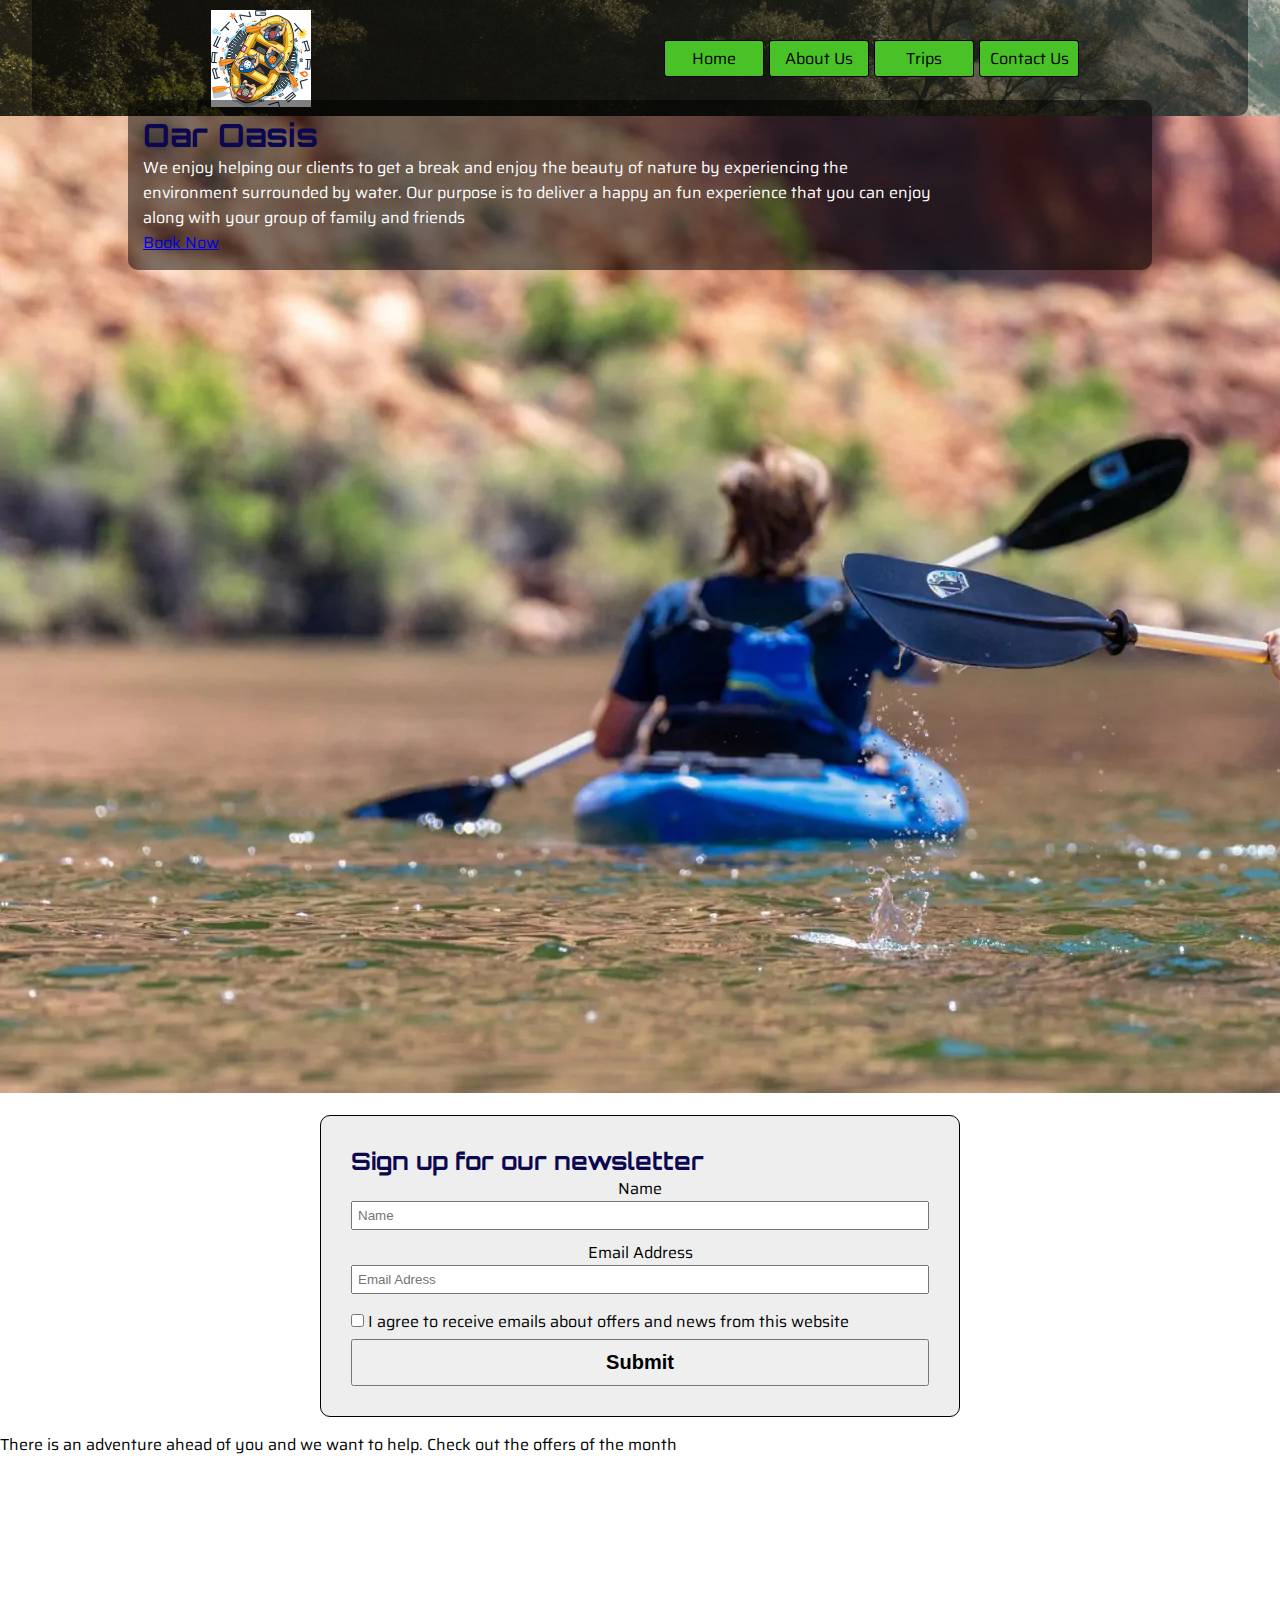
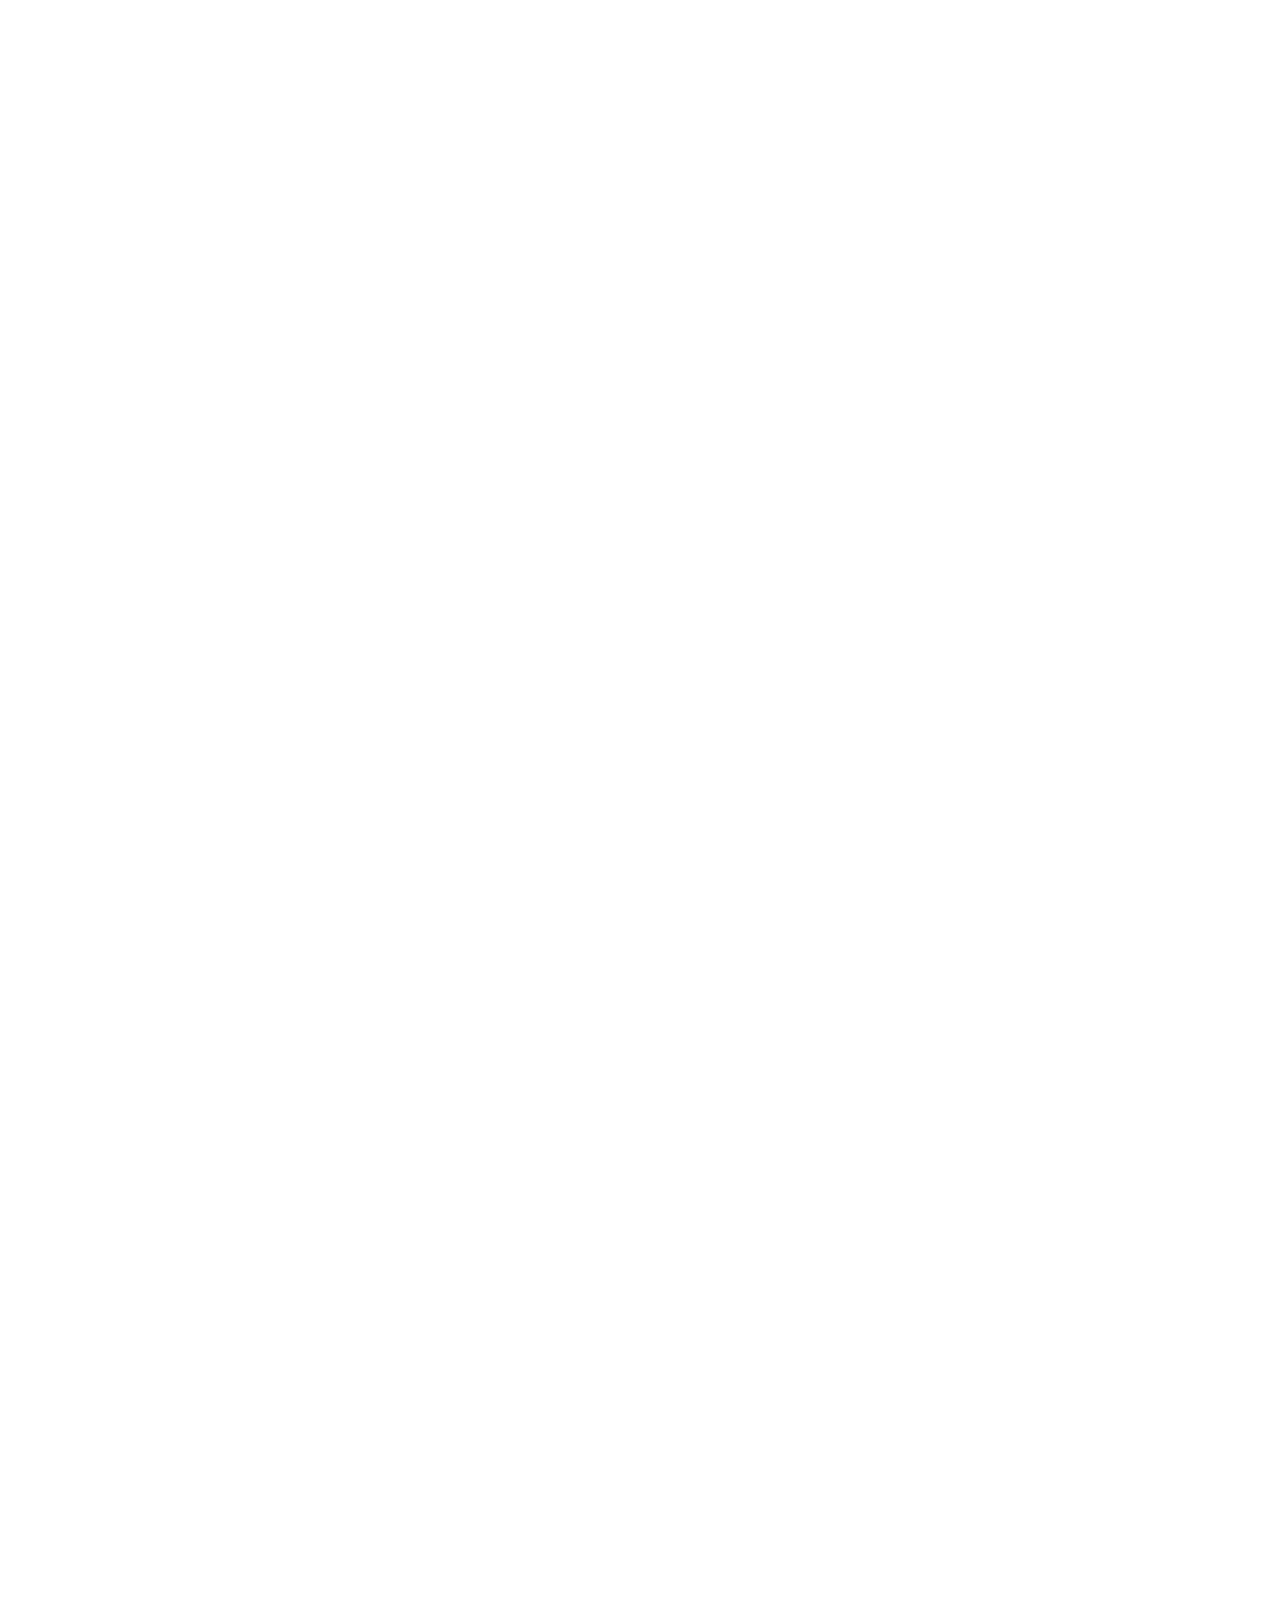
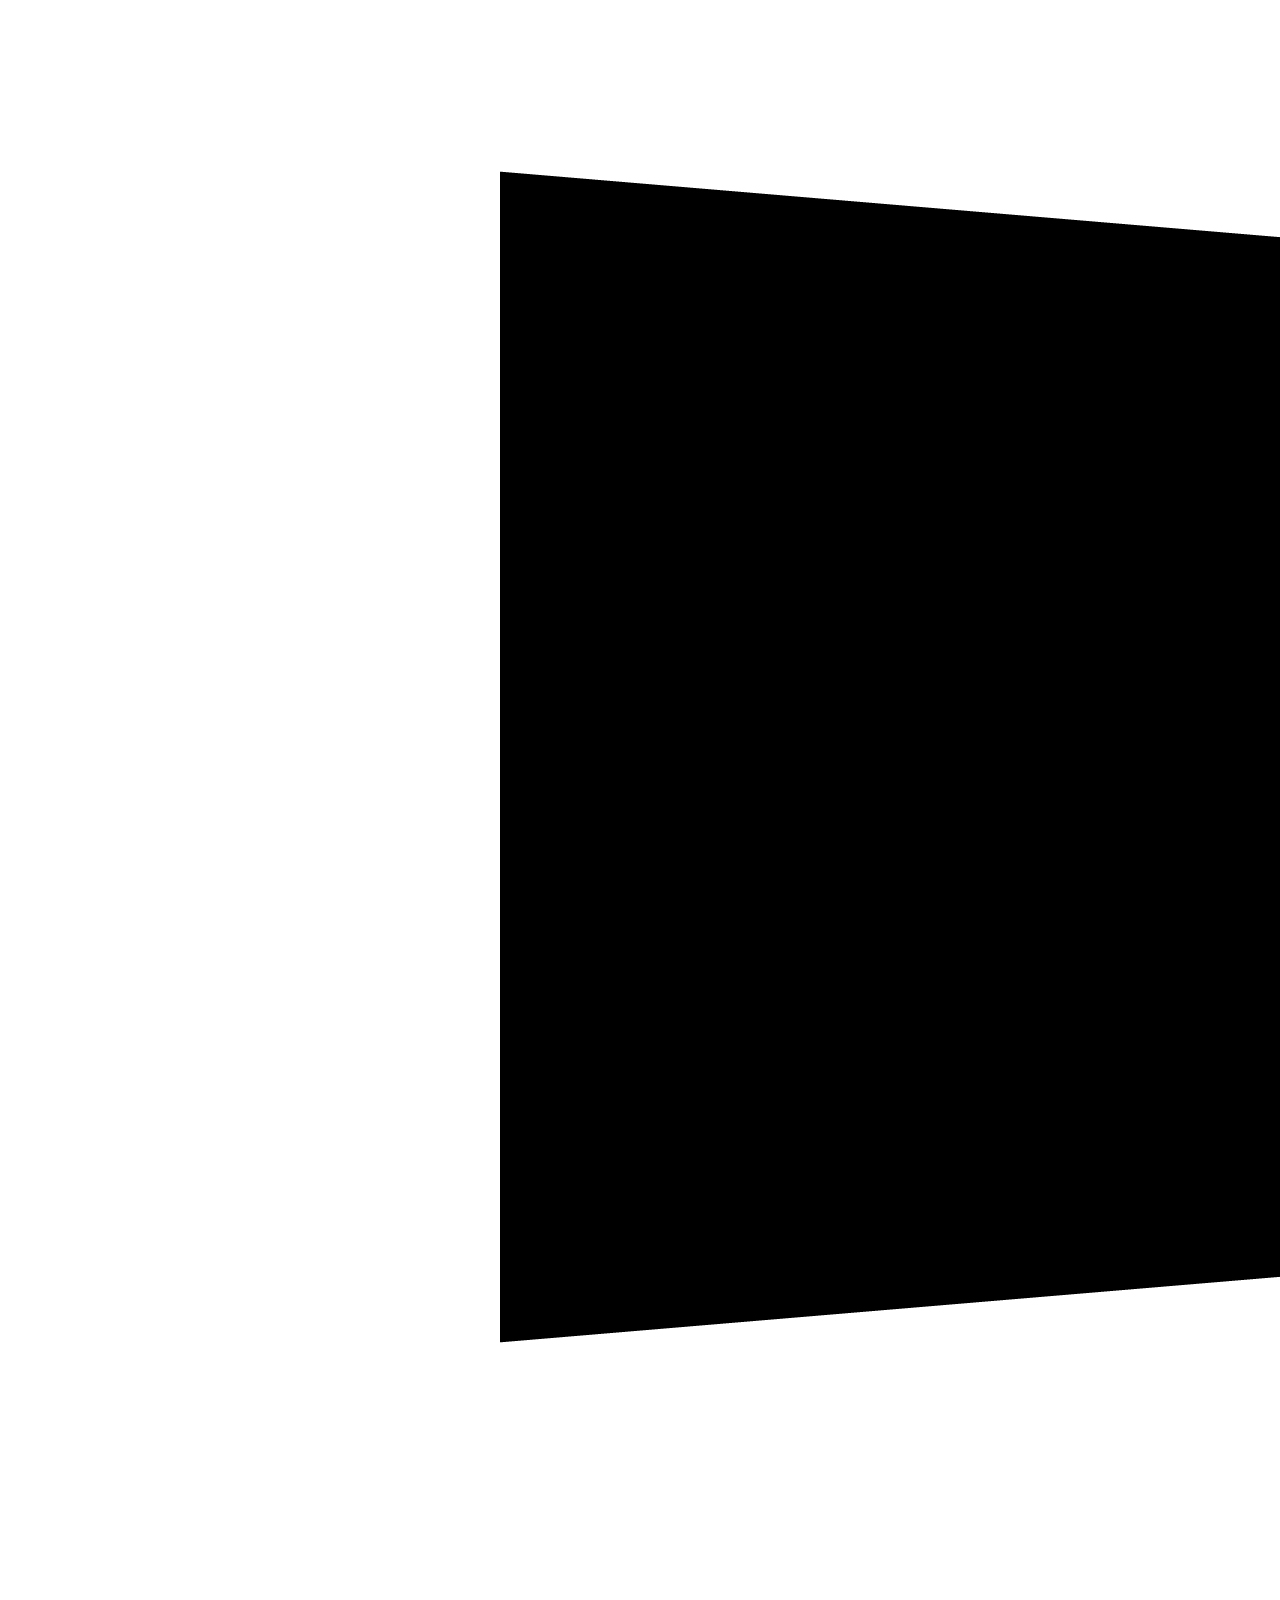
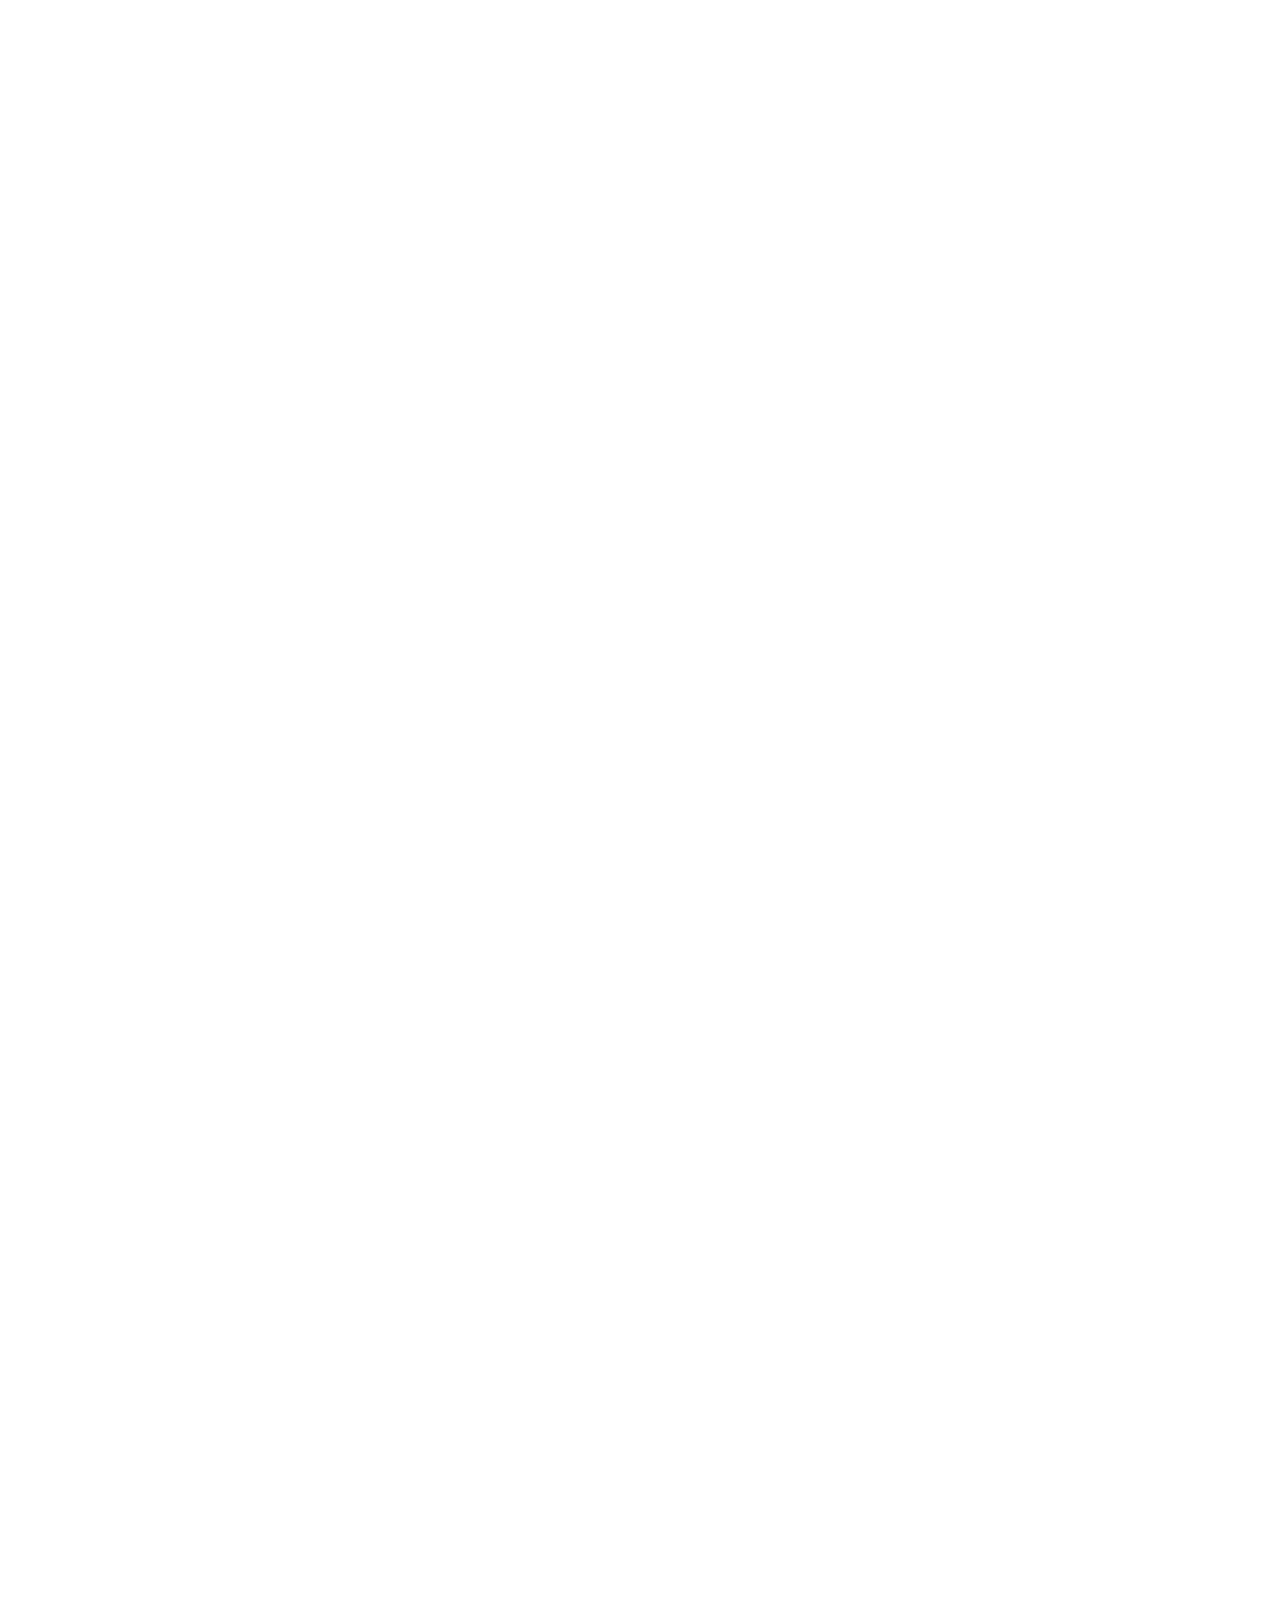
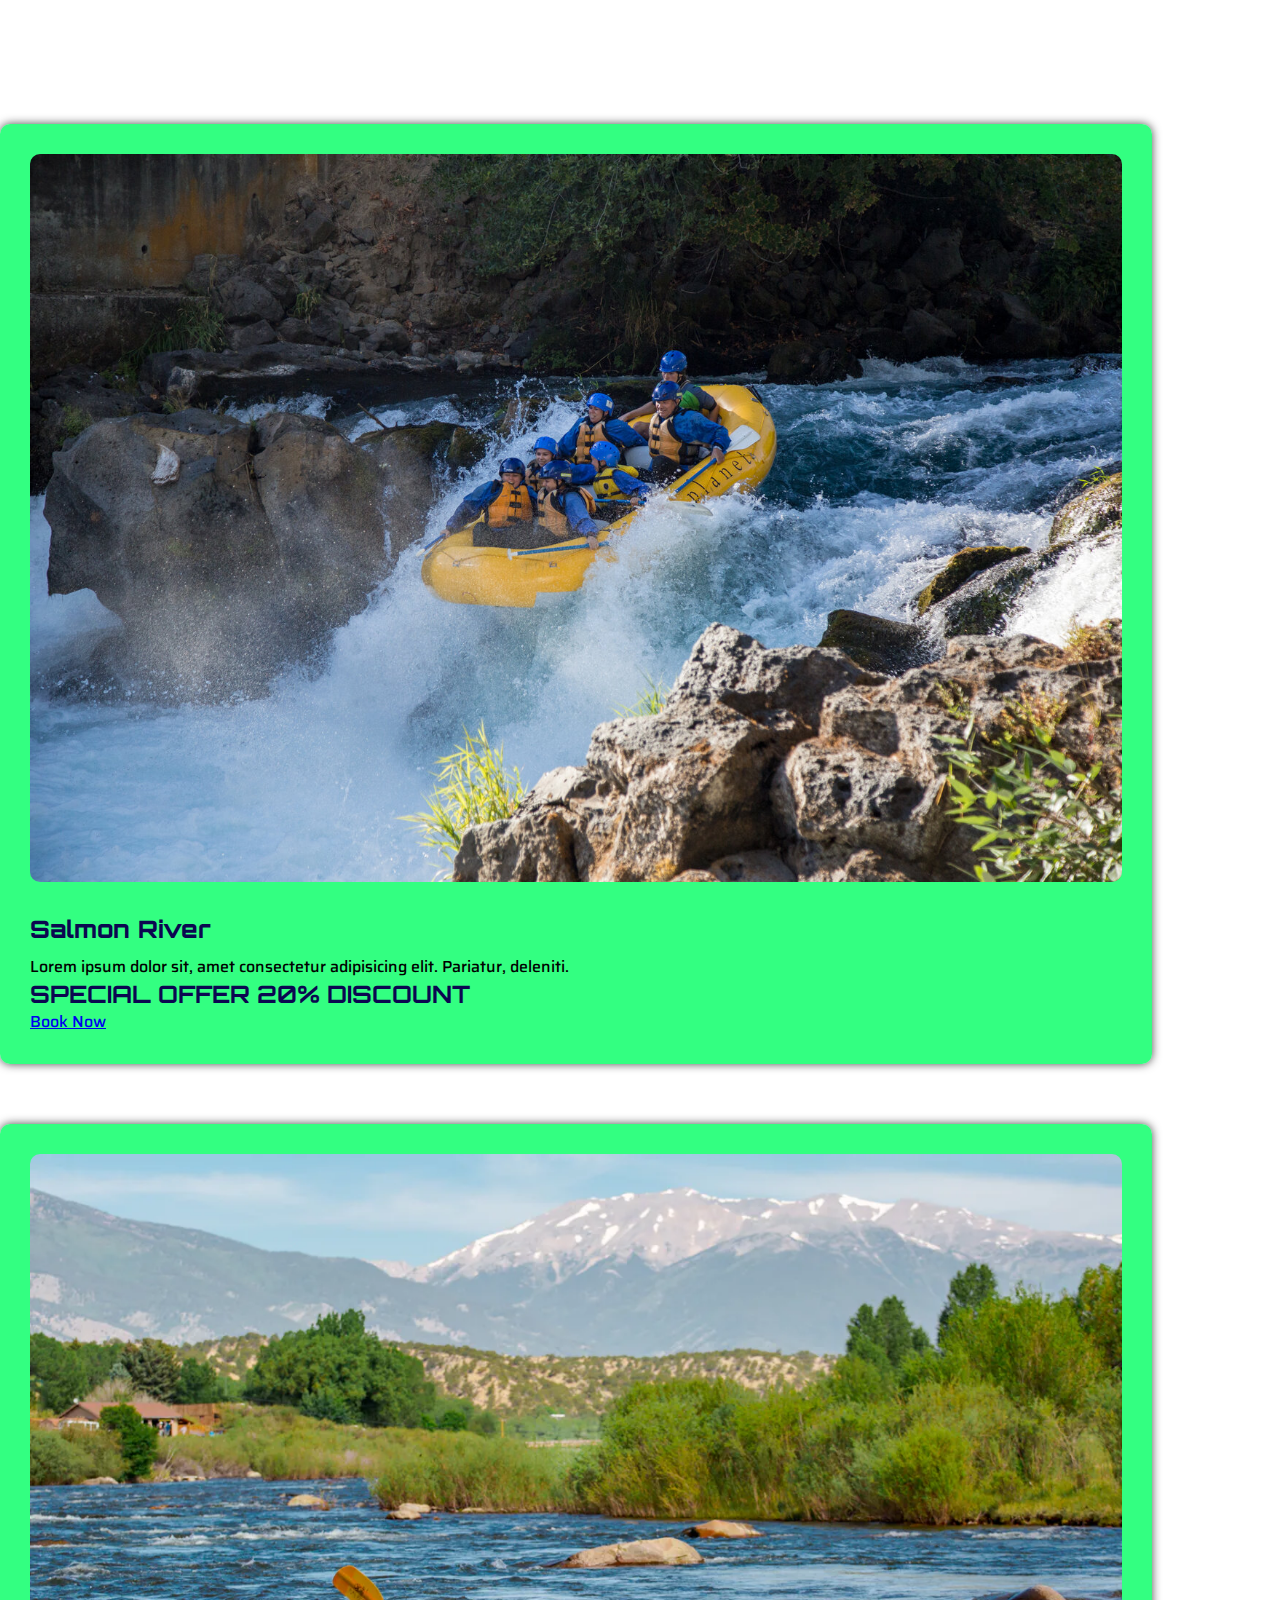
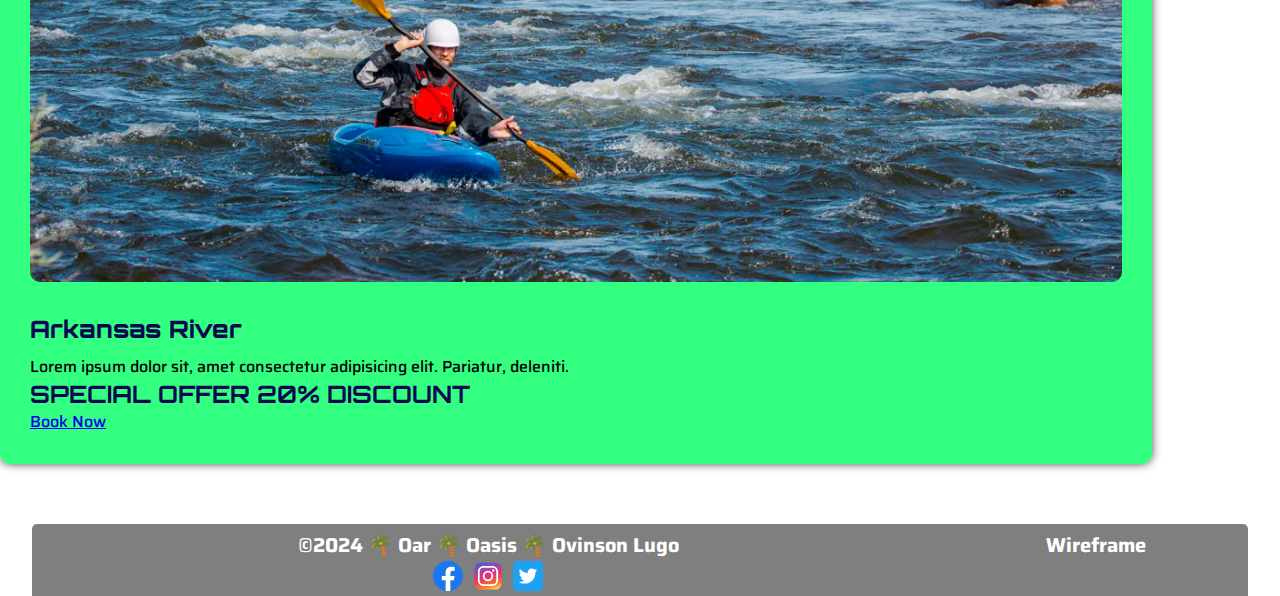
<file: wwr/index.html>
<!DOCTYPE html>
<html lang="en">

<head>
    <meta charset="UTF-8">
    <meta name="viewport" content="width=device-width, initial-scale=1.0">
    <title>Oar Oasis | Home</title>
    <meta name="description" content="This page gives an introduction about our purpose, a sign up option letter to get updates about our company and offers, and two appealing offers of the month.">
    <meta name="author" content="Ovinson Lugo">
    <link rel="stylesheet" href="styles/rafting.css">

</head>

<body>
    <header>
        <img src="images/logo9_200.png" alt="Rafting Site Logo" width="170">
        <nav>
            <a href="index.html">Home</a>
            <a href="about.html">About Us</a>
            <a href="trips.html">Trips</a>
            <a href="contact.html">Contact Us</a>
        </nav>
    </header>
    <main class="home">
        <div class="home__presentation">
            <img class="home__image" src="images/background-image1.webp" alt="Lovely River Background Image">
            <article class="home__image__content">
                <h1 class="home__title">Oar Oasis</h1>
                <p> We enjoy helping our clients to get a break and enjoy the beauty of nature by experiencing the
                    environment surrounded by water. Our purpose is to deliver a happy an fun experience that you can
                    enjoy along with your group of
                    family and friends</p>
                <a href="about.html">Book Now</a>
            </article>
        </div>
        <div class="columns">
            <form class="form form__home">
                <h2>Sign up for our newsletter</h2>
                <label for="name">Name</label>
                <input id="name" placeholder="Name" type="text">
                <label for="email">Email Address</label>
                <input id="email" placeholder="Email Adress" type="text">
                <div>
                    <input id="subscribe" type="checkbox">
                    <label for="subscribe">I agree to receive emails about offers and news from this website</label>
                </div>
                <button type="submit">Submit</button>
            </form>
            <p>There is an adventure ahead of you and we want to help. Check out the offers of the month</p>
            <img src="images/arrow_044.jpg" alt="Arrow pointing at the offers">
            <div class="card card__home">
                <img class="card-image" src="images/salmon-river-idaho.jpg" alt="Salmon River Image" />
                <h3 class="card-title">Salmon River</h3>
                <p class="card-text">
                    Lorem ipsum dolor sit, amet consectetur adipisicing elit. Pariatur, deleniti.
                </p>
                <h2>SPECIAL OFFER 20% DISCOUNT</h2>
                <a href="trips.html">Book Now</a>
            </div>
            <div class="card card__home">
                <img class="card-image" src="images/arkansas-river-arkansas.webp" alt="Arkansas River Image" />
                <h3 class="card-title">Arkansas River</h3>
                <p class="card-text">
                    Lorem ipsum dolor sit, amet consectetur adipisicing elit. Pariatur, deleniti.
                </p>
                <h2>SPECIAL OFFER 20% DISCOUNT</h2>
                <a href="trips.html">Book Now</a>
            </div>
        </div>
    </main>
    <footer>
        <p>©2024 🌴 Oar 🌴 Oasis 🌴 Ovinson Lugo</p>
        <a href="https://app.moqups.com/BZbtVS2uMeuEMtofUyteuQnLGiQkWnSI/view/page/a1679ef89">Wireframe</a>
        <nav class="social">
            <a href="https://facebook.com"> <img src="images/facebook.svg" alt="Facebook" width="30"></a>
            <a href="https://instagram.com"> <img src="images/instagram.svg" alt="Instagram" width="30"></a>
            <a href="https://twitter.com"> <img src="images/twitter.svg" alt="Twitter" width="30"></a>
        </nav>
    </footer>
</body>

</html>
</file>
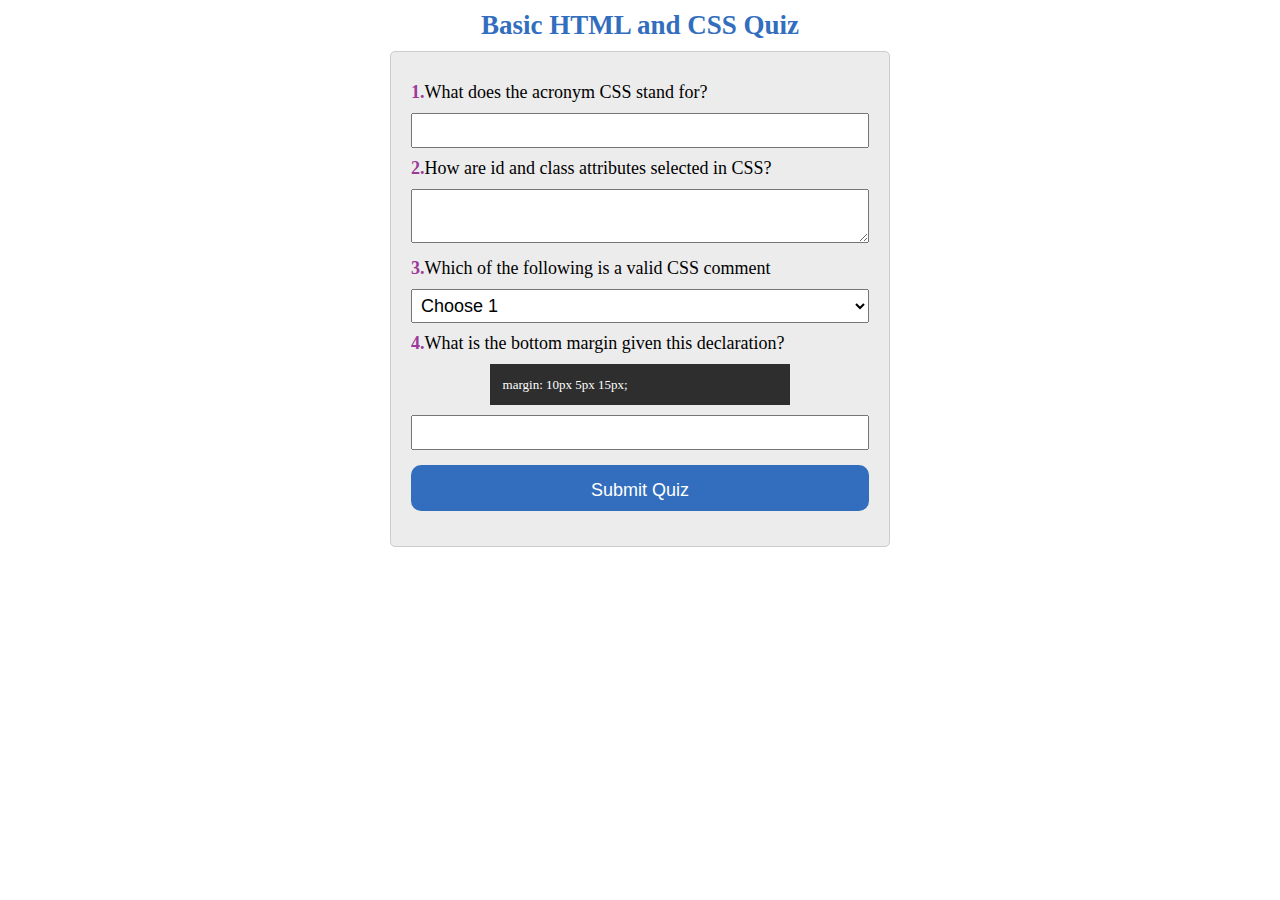
<file: quiz.html>
<!DOCTYPE html>
<html lang="en">

<head>
    <meta charset="UTF-8">
    <meta name="viewport" content="width=device-width, initial-scale=1.0">
    <title>HTML and CSS Quiz</title>
    <meta name="description" content="This is a quiz with basic HTML and CSS questions">
    <meta name="author" content="Ovinson Lugo">
    <link rel="stylesheet" href="styles/quiz.css">
</head>

<body>
    <header>
        <h1>Basic HTML and CSS Quiz</h1>
    </header>
    <main>
        <form>
            <label for="q1"><span>1.</span>What does the acronym CSS stand for?</label>
            <input type="text" name="q1" id="q1">

            <label for="q2"><span>2.</span>How are id and class attributes selected in CSS?</label>
            <textarea name="q2" id="q2"></textarea>

            <label for="q3"><span>3.</span>Which of the following is a valid CSS comment</label>
            <select name="q3" id="q3">
                <option value="" selected disabled>Choose 1</option>
                <option value="">Choose 2</option>
                <option value="">Choose 3</option>
                <option value="">Choose 4</option>
            </select>

            <label for="q4"><span>4.</span>What is the bottom margin given this declaration?</label>
            <div class="text-ilustration">margin: 10px 5px 15px;</div>
            <input type="number" name="q4" id="q4">
            <button type="submit">Submit Quiz</button>
        </form>
    </main>
</body>

</html>
</file>
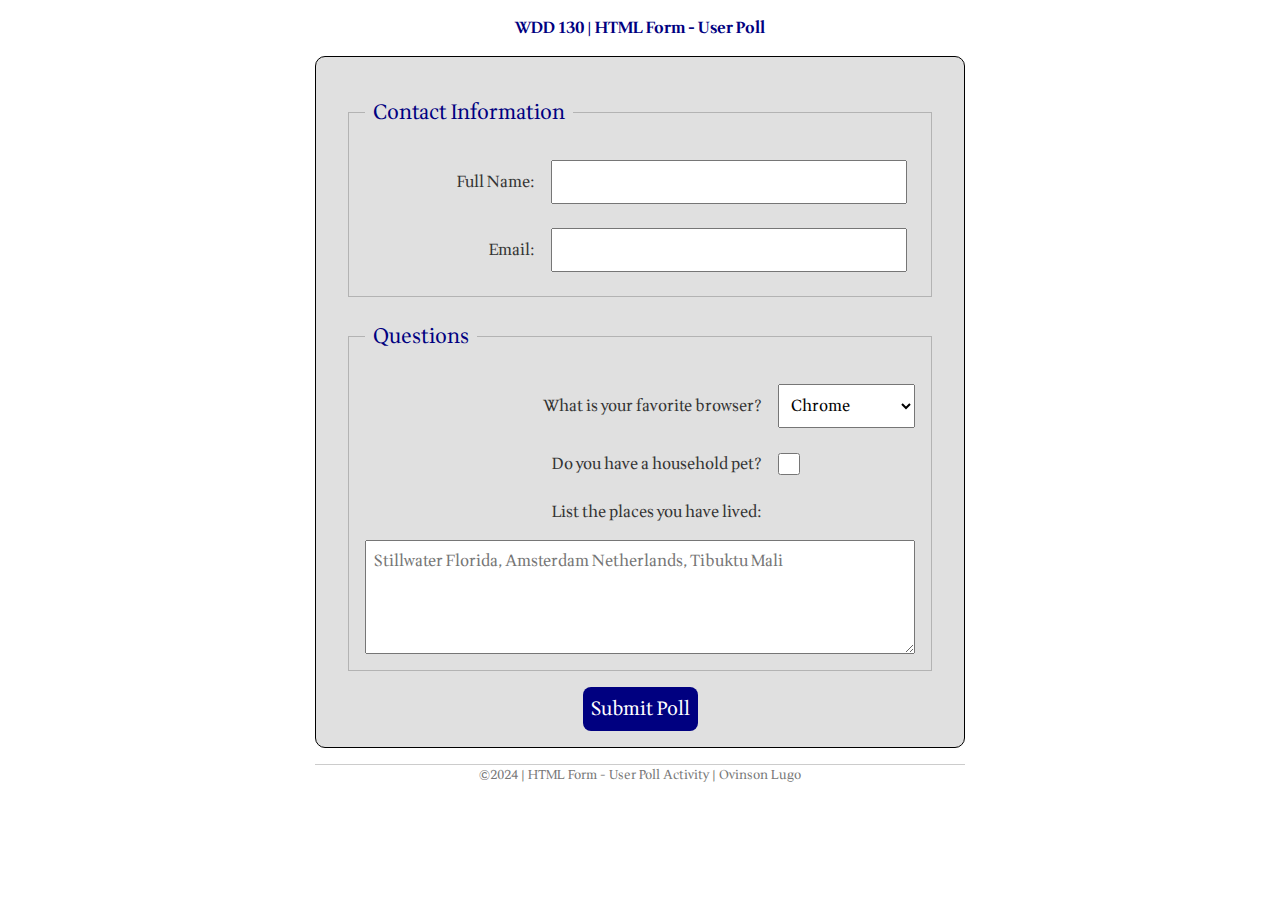
<file: week05/poll-form.html>
<!DOCTYPE html>
<html lang="en">

<head>
    <meta charset="UTF-8">
    <meta name="viewport" content="width=device-width, initial-scale=1.0">
    <title>WDD 130 | HTML Form - User Poll</title>
    <link rel="stylesheet" href="styles/poll-form.css">
</head>

<body>
    <header>
        <h1>WDD 130 | HTML Form - User Poll</h1>
    </header>
    <main>
        <form>
            <fieldset>
                <legend>Contact Information</legend>
                <div class="form-item column2">
                    <label for="fullname">Full Name:</label>
                    <input type="text" id="fullname" name="fullname">
                </div>
                <div class="form-item column2">
                    <label for="useremail">Email:</label>
                    <input type="email" id="useremail" name="useremail">
                </div>
            </fieldset>
            <fieldset>
                <legend>Questions</legend>
                <div class="form-item column1">
                    <label for="browser">What is your favorite browser?</label>
                    <select name="browser" id="browser">
                        <option value="chrome">Chrome</option>
                        <option value="firefox">Firefox</option>
                        <option value="safari">Safari</option>
                        <option value="brave">Brave</option>
                    </select>
                </div>
                <div class="form-item column1">
                    <label for="pet">Do you have a household pet?</label>
                    <input type="checkbox" id="pet" name="pet">
                </div>
                <div class="form-item column1">
                    <label for="feedback">List the places you have lived:</label>
                </div>
                <textarea name="feedback" id="feedback" rows="4"
                    placeholder="Stillwater Florida, Amsterdam Netherlands, Tibuktu Mali"></textarea>
            </fieldset>
            <button type="submit">Submit Poll</button>
        </form>
    </main>
    <footer>
        <p>©2024 | HTML Form - User Poll Activity | Ovinson Lugo</p>
    </footer>

</body>

</html>
</file>
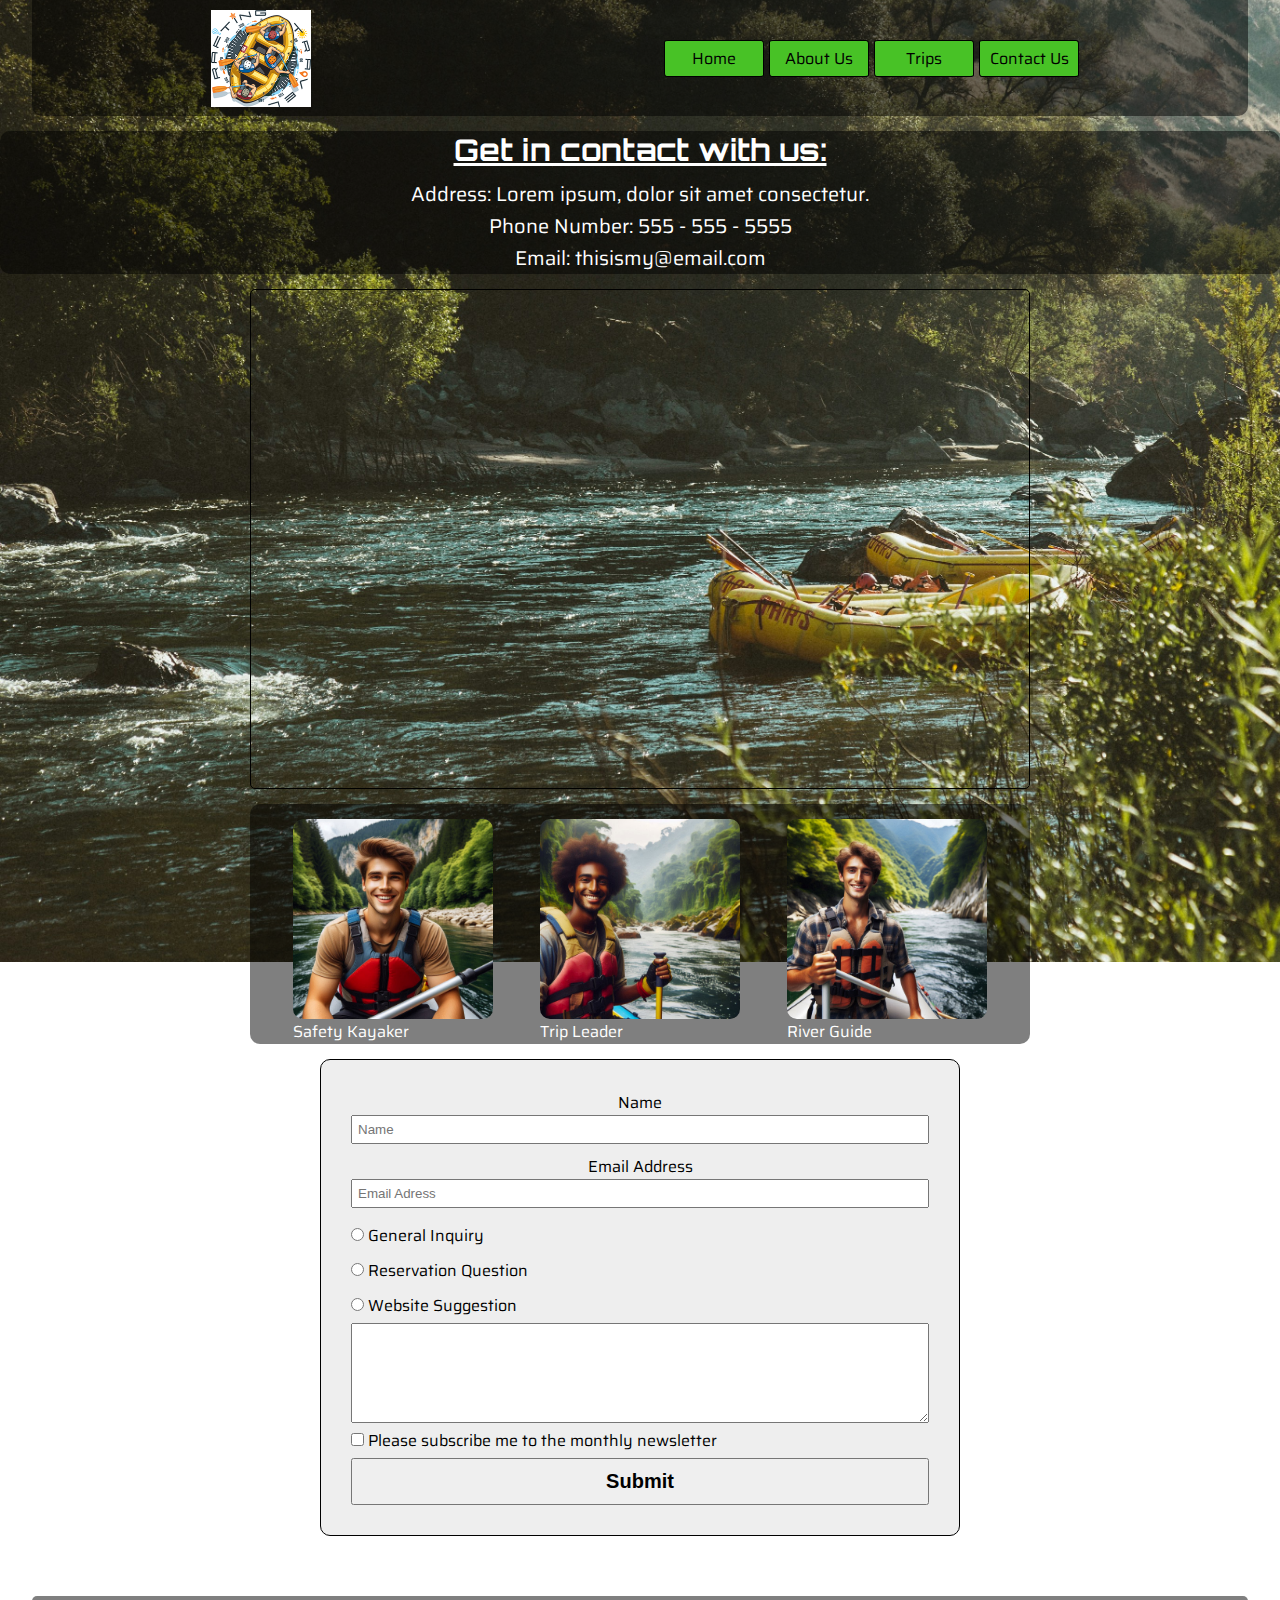
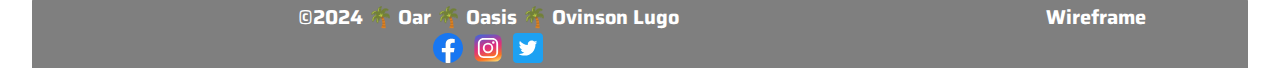
<file: wwr/contact.html>
<!DOCTYPE html>
<html lang="en">

<head>
    <meta charset="UTF-8">
    <meta name="viewport" content="width=device-width, initial-scale=1.0">
    <title>Oar Oasis | Contact Us</title>
    <meta name="description"
        content="This 'contact us' page allows people to receive any kind of support or answer they need throughout social media links, phone number, or email in the easiest and fastest way possible with a high quality customer service">
    <meta name="author" content="Ovinson Lugo">
    <link rel="stylesheet" href="styles/rafting.css">

</head>

<body>
    <header>
        <img src="images/logo9_200.png" alt="Rafting Site Logo" width="170">
        <nav>
            <a href="index.html">Home</a>
            <a href="about.html">About Us</a>
            <a href="trips.html">Trips</a>
            <a href="contact.html">Contact Us</a>
        </nav>
    </header>
    <main>
        <section class="contact">
            <h1>Get in contact with us:</h1>

            <p>Address: Lorem ipsum, dolor sit amet consectetur.</p>
            <p>Phone Number: 555 - 555 - 5555</p>
            <p>Email: thisismy@email.com</p>

        </section>
        <div>
            <iframe
                src="https://www.google.com/maps/embed?pb=!1m14!1m12!1m3!1d4242.575717359852!2d-81.84478455403378!3d26.598275863319532!2m3!1f0!2f0!3f0!3m2!1i1024!2i768!4f13.1!5e0!3m2!1sen!2sus!4v1720748052253!5m2!1sen!2sus"
                allowfullscreen="" loading="lazy" referrerpolicy="no-referrer-when-downgrade">
            </iframe>
        </div>
        <section class="employees">
            <figure><img src="images/employee1.png" alt="Safety Kayaker">
                <figcaption>Safety Kayaker</figcaption>
            </figure>
            <figure><img src="images/employee2.png" alt="Trip Leader">
                <figcaption>Trip Leader</figcaption>
            </figure>
            <figure><img src="images/employee3.png" alt="River Guide">
                <figcaption>River Guide</figcaption>
            </figure>
        </section>

        <form class="form">
            <label for="name">Name</label>
            <input id="name" placeholder="Name" type="text">
            <label for="email">Email Address</label>
            <input id="email" placeholder="Email Adress" type="text">
            <div>
                <input id="inquiry" type="radio" name="contact" value="inquiry">
                <label for="inquiry">General Inquiry</label>
            </div>
            <div>
                <input id="reservation" type="radio" name="contact" value="reservation">
                <label for="reservation">Reservation Question</label>
            </div>
            <div>
                <input id="suggestion" type="radio" name="contact" value="suggestion">
                <label for="suggestion">Website Suggestion</label>
            </div>
            <label for="message"></label>
            <textarea name="contact" id="message"></textarea>
            <div>
                <input id="subscribe" type="checkbox">
                <label for="subscribe">Please subscribe me to the monthly newsletter</label>
            </div>
            <button type="submit">Submit</button>
        </form>

    </main>
    <footer>
        <p>©2024 🌴 Oar 🌴 Oasis 🌴 Ovinson Lugo</p>
        <a href="https://app.moqups.com/BZbtVS2uMeuEMtofUyteuQnLGiQkWnSI/view/page/ad64222d5">Wireframe</a>
        <nav class="social">
            <a href="https://facebook.com"> <img src="images/facebook.svg" alt="Facebook" width="30"></a>
            <a href="https://instagram.com"> <img src="images/instagram.svg" alt="Instagram" width="30"></a>
            <a href="https://twitter.com"> <img src="images/twitter.svg" alt="Twitter" width="30"></a>
        </nav>
    </footer>
</body>

</html>
</file>
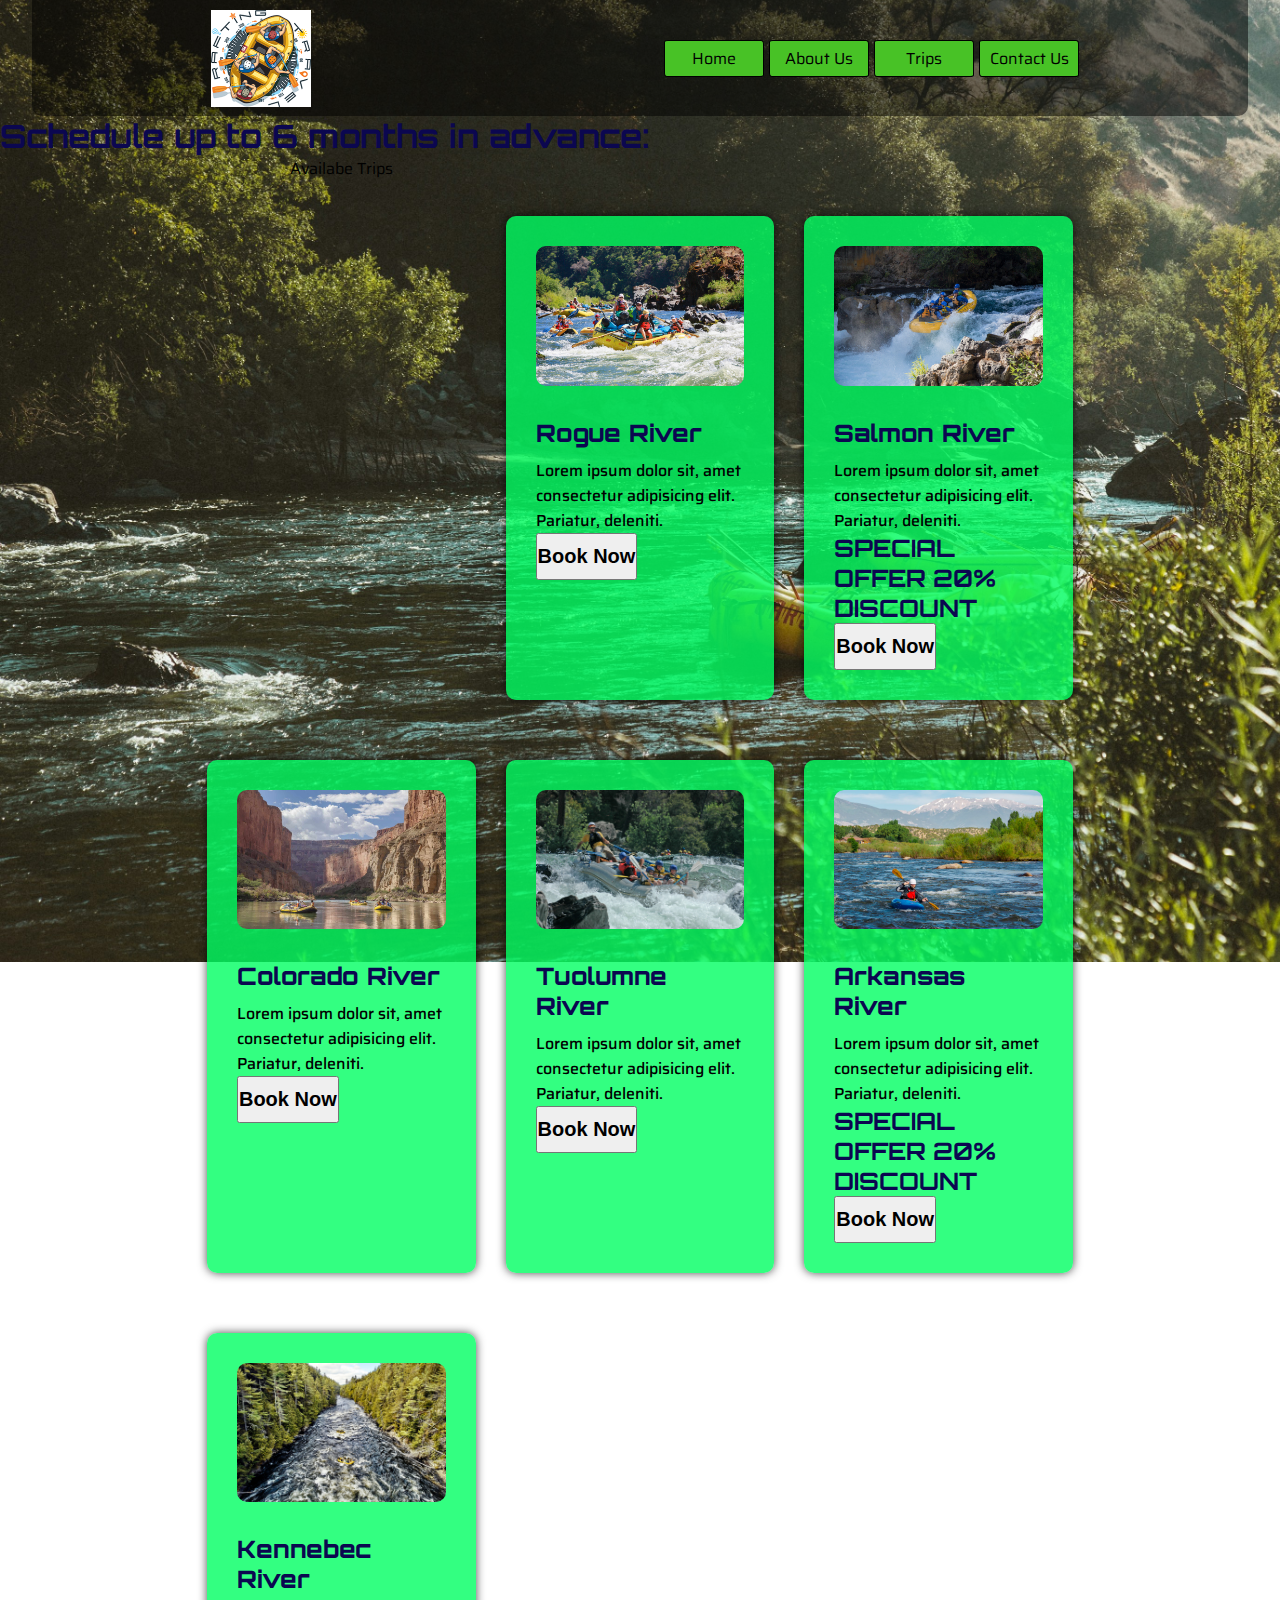
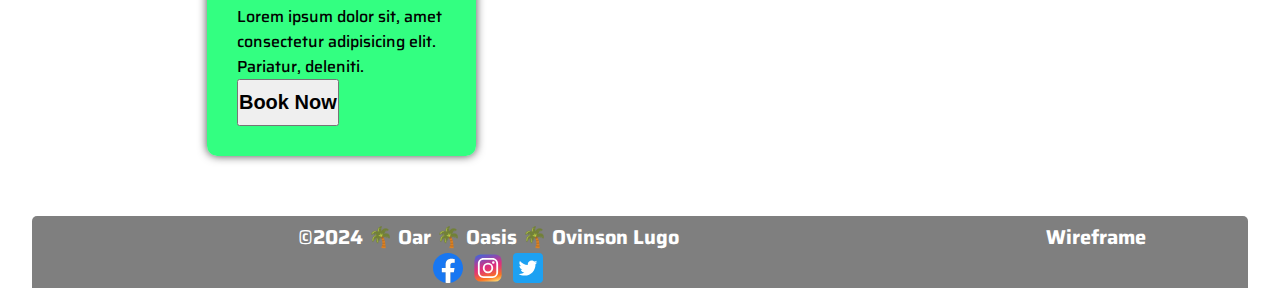
<file: wwr/trips.html>
<!DOCTYPE html>
<html lang="en">

<head>
    <meta charset="UTF-8">
    <meta name="viewport" content="width=device-width, initial-scale=1.0">
    <title>Oar Oasis | Trips</title>
    <meta name="description"
        content="This page provides information about the trips we have available and a quick button for booking.">
    <meta name="author" content="Ovinson Lugo">
    <link rel="stylesheet" href="styles/rafting.css">

</head>

<body>
    <header>
        <img src="images/logo9_200.png" alt="Rafting Site Logo" width="170">
        <nav>
            <a href="index.html">Home</a>
            <a href="about.html">About Us</a>
            <a href="trips.html">Trips</a>
            <a href="contact.html">Contact Us</a>
        </nav>
    </header>
    <main>
        <h1 class="title">Schedule up to 6 months in advance:</h1>
        <div class="grid">
            <p>Availabe Trips</p>
            <div class="card">
                <img class="card-image" src="images/rogue-river-oregon.jpg" alt="Rogue River Image" />
                <h3 class="card-title">Rogue River</h3>
                <p class="card-text">
                    Lorem ipsum dolor sit, amet consectetur adipisicing elit. Pariatur, deleniti.
                </p>
                <button>Book Now</button>
            </div>
            <div class="card">
                <img class="card-image" src="images/salmon-river-idaho.jpg" alt="Salmon River Image" />
                <h3 class="card-title">Salmon River</h3>
                <p class="card-text">
                    Lorem ipsum dolor sit, amet consectetur adipisicing elit. Pariatur, deleniti.
                </p>
                <h2>SPECIAL OFFER 20% DISCOUNT</h2>
                <button>Book Now</button>
            </div>
            <div class="card">
                <img class="card-image" src="images/colorado-river-grand-canyon.jpg" alt="Colorado River Image" />
                <h3 class="card-title">Colorado River</h3>
                <p class="card-text">
                    Lorem ipsum dolor sit, amet consectetur adipisicing elit. Pariatur, deleniti.
                </p>
                <button>Book Now</button>
            </div>
            <div class="card">
                <img class="card-image" src="images/tuolumne-river-california.jpg" alt="Tuolumne River Image" />
                <h3 class="card-title">Tuolumne River</h3>
                <p class="card-text">
                    Lorem ipsum dolor sit, amet consectetur adipisicing elit. Pariatur, deleniti.
                </p>
                <button>Book Now</button>
            </div>
            <div class="card">
                <img class="card-image" src="images/arkansas-river-arkansas.webp" alt="Arkansas River Image" />
                <h3 class="card-title">Arkansas River</h3>
                <p class="card-text">
                    Lorem ipsum dolor sit, amet consectetur adipisicing elit. Pariatur, deleniti.
                </p>
                <h2>SPECIAL OFFER 20% DISCOUNT</h2>
                <button>Book Now</button>
            </div>
            <div class="card">
                <img class="card-image" src="images/kennebec-river-maine.jpg" alt="Kennebec River Image" />
                <h3 class="card-title">Kennebec River</h3>
                <p class="card-text">
                    Lorem ipsum dolor sit, amet consectetur adipisicing elit. Pariatur, deleniti.
                </p>
                <button>Book Now</button>
            </div>
        </div>
    </main>
    <footer>
        <p>©2024 🌴 Oar 🌴 Oasis 🌴 Ovinson Lugo</p>
        <a href="https://app.moqups.com/BZbtVS2uMeuEMtofUyteuQnLGiQkWnSI/view/page/a25cc4664">Wireframe</a>
        <nav class="social">
            <a href="https://facebook.com"> <img src="images/facebook.svg" alt="Facebook" width="30"></a>
            <a href="https://instagram.com"> <img src="images/instagram.svg" alt="Instagram" width="30"></a>
            <a href="https://twitter.com"> <img src="images/twitter.svg" alt="Twitter" width="30"></a>
        </nav>
    </footer>
</body>

</html>
</file>
<file: wwr/styles/rafting.css>
@import url('https://fonts.googleapis.com/css2?family=Orbitron:wght@400..900&family=Saira:ital,wght@0,100..900;1,100..900&display=swap');

:root {
    --primary-color: #0b0750;
    --secondary-color: #3d5877;
    --accent1-color: #92bcaf;
    --accent2-color: #419562;

    --heading-font: "Orbitron", san-serif;
    --paragraph-font: "Saira", san-serif;

    --nav-background-color: #48c226;
    --nav-link-color: #000000;
    --nav-hover-link-color: #ffffff;
    --nav-hover-background-color: #4aa342;
}

* {
    margin: 0;
    padding: 0;
    box-sizing: border-box;
}

body {
    font-family: var(--paragraph-font);
    background-image: url(../images/background-image2.jpg);
    background-attachment: fixed;
    background-repeat: no-repeat;
    background-position: center;
    background-size: cover;
}

header {
    display: grid;
    grid-template-columns: repeat(2, auto);
    align-items: center;
    justify-items: center;
    margin: 0 auto;
    gap: 5px;
    width: 95%;
    background-color: rgba(0, 0, 0, .5);
    border-bottom-left-radius: 10px;
    border-bottom-right-radius: 10px;
}

header img {
    width: 120px;
    padding: 0.6rem;
    height: auto;
}

h1,
h2,
h3,
h4,
h5,
h6 {
    font-family: var(--heading-font);
    color: var(--primary-color);
}

header nav {
    display: flex;
    font-size: 1rem;
    gap: 5px;
}

header nav a {
    display: flex;
    justify-content: center;
    color: var(--nav-link-color);
    text-decoration: none;
    padding: 0.3rem;
    border: 1px solid black;
    width: 100px;
    border-radius: 4px 3px / 2px 4px;
    background-color: var(--nav-background-color);
}

nav a:link,
nav a:visited {
    color: var(--nav-link-color);
}

header a:hover {
    color: var(--nav-hover-link-color);
    background-color: var(--nav-hover-background-color);
}

.hero {
    position: relative;
    text-align: center;
}

.hero h1 {
    position: absolute;
    top: 30px;
    left: 10%;
    background-color: rgba(0, 0, 0, 0.5);
    color: white;
    width: 80%;
    margin: 0;
    border-radius: 10px;
}


.hero__image {
    width: 80%;
    margin: 20px 0 10px;
}

article {
    position: absolute;
    max-width: 80%;
    background-color: rgba(0, 0, 0, 0.5);
    top: 100px;
    left: 10%;
    color: white;
    padding: 15px;
    border-radius: 10px;
}

article p {
    width: 80%;
}

article img {
    float: right;
}

.history {
    display: grid;
    align-items: center;
    justify-items: center;
    grid-template-columns: repeat(3, 1fr);
    background-color: rgba(0, 0, 0, .5);
    color: #fff;
    border-radius: 10px;
    margin-bottom: 10px;
}

.history h2 {
    grid-column: 1/4;
    margin: 0;
    color: #fff;
}

.history img {
    width: 100%;
    height: auto;
}

.history p {
    margin: 1rem;
}

.adventure {
    display: grid;
    place-items: center;
    grid-template-columns: repeat(5, 1fr);
    gap: 10px;
    margin-bottom: 10px;
    background-color: rgba(0, 0, 0, .5);
    color: #fff;
    font-size: 15px;
    border-radius: 10px;
    padding: 10px;
}

.adventure h2 {
    text-align: center;
    grid-column: 1/6;
    color: #fff;
}

.adventure img {
    width: 100%;
}

.adventure figure {
    margin: 0;
}

.contact {
    display: grid;
    justify-items: center;
    background-color: rgba(0, 0, 0, .5);
    margin-top: 15px;
    border-radius: 10px;
    color: #fff;
    font-size: 20px;
}

.contact h1 {
    color: #fff;
    text-decoration: underline;
    font-size: 30px;
    margin-bottom: 10px;
}

iframe {
    border: 1px solid #000;
    border-radius: 5px;
    width: 780px;
    height: 500px;
    margin: 15px auto;
    display: flex;
}

.employees {
    display: grid;
    justify-items: center;
    grid-template-columns: repeat(3, 1fr);
    gap: 10px;
    width: 780px;
    margin: 15px auto 0;
    background-color: rgba(0, 0, 0, .5);
    padding: 15px 25px 0;
    border-radius: 10px;
    color: #fff;
}

figure img {
    width: 200px;
    display: grid;
    align-items: center;
    border-radius: 10px;
}

.form {
    border: 1px solid #000;
    display: grid;
    width: 50%;
    margin: 15px auto;
    padding: 30px;
    border-radius: 10px;
    background-color: rgb(238, 238, 238);
}

.form input {
    padding: 5px;
}

.form input[type="text"] {
    margin-bottom: 10px;
}

.form>label {
    text-align: center;
}

.form>div {
    margin: 5px 0;
}

.form textarea {
    height: 100px;
}

button {
    padding: 10px 0;
    font-weight: 800;
    font-size: 20px;
    cursor: pointer;
}

.grid {
    display: grid;
    grid-template-columns: repeat(3, 1fr);
    justify-items: center;
    width: 70%;
    margin: 0 auto;
}

.card {
    background-color: rgba(0, 255, 98, 0.8);
    width: 90%;
    margin: 60px 0 0;
    padding: 30px;
    display: inline-block;
    box-shadow: 0 0 10px rgba(0, 0, 0, 0.7);
    border-radius: 10px;
    color: #000000;
    font-weight: 500;
}

.card-title {
    font-weight: 800;
    font-size: 24px;
    margin-bottom: 10px;
}

.card-text {
    font-size: 16px;
}

.card-image {
    width: 100%;
    margin-bottom: 25px;
    border-radius: 10px;
}

footer {
    display: grid;
    grid-template-columns: 3fr 1fr;
    background-color: rgba(0, 0, 0, .5);
    align-items: center;
    justify-items: center;
    border-top-left-radius: 5px;
    border-top-right-radius: 5px;
    color: #fff;
    padding: 5px 0;
    font-weight: 700;
    font-size: 20px;
    margin: 60px auto 0;
    width: 95%;
}

footer a {
    text-decoration: none;
    color: #fff;
}

footer>a:hover {
    background-color: var(--nav-hover-background-color);
}

.social {
    display: flex;
    gap: 10px;
}

.social a {
    display: flex;
    justify-items: center;
}
</file>
<file: styles/quiz.css>
* {
    margin: 0;
    padding: 0;
    box-sizing: border-box;
    font-size: 18px;
}

form {
    width: 500px;
    margin: 0 auto;
    padding: 20px;
    border: 1px solid #ccc;
    border-radius: 5px;
    background-color: #ececec;
}

form label {
    display: block;
    margin-top: 10px;
    margin-bottom: 10px;
}

h1 {
    font-size: 1.5rem;
    margin: 10px 0;
    text-align: center;
    color: rgb(50, 110, 189);
}

input,
textarea,
select {
    width: 100%;
}

span {
    font-weight: bold;
    color: #9c3a99;
}

button {
    width: 100%;
    padding: 15px 0 10px;
    background-color: rgb(50, 110, 189);
    color: white;
    margin: 15px 0;
    border-radius: 10px;
    appearance: none;
    border: none;
}

#q1,
#q2,
#q3,
#q4 {
    padding: 5px;
}

.text-ilustration {
    display: flex;
    width: 300px;
    margin: 0 auto;
    font-size: small;
    background-color: rgb(46, 46, 46);
    padding: 0.7rem;
    margin-bottom: 10px;
    color: white;
}
</file>
<file: week05/styles/poll-form.css>
@import url('https://fonts.googleapis.com/css2?family=Wittgenstein:ital,wght@0,400..900;1,400..900&display=swap');

* {
    margin: 0;
    padding: 0;
    box-sizing: border-box;
}

body {
    font-family: Wittgenstein, sans-serif;
    font-size: 1rem;
    color: #333;
    background-color: #fff;
}

header {
    margin: 0 auto;
    width: 650px;
}

h1 {
    margin: 1rem;
    font-size: 1rem;
    color: navy;
    text-align: center;
}

form {
    width: 650px;
    margin: 0 auto;
    padding: 1rem;
    border: 1.5px solid black;
    border-radius: 10px;
    background-color: #e0e0e0;
}

fieldset {
    display: grid;
    grid-gap: .5rem;
    margin: 1rem;
    border: 1px solid rgba(0, 0, 0, .2);
    padding: 1rem;
}

legend {
    padding: 0.5rem;
    color: navy;
    font-size: 1.3rem;
}

label,
input,
button,
select,
textarea {
    font-family: Wittgenstein, sans-serif;
}

label {
    text-align: right;
    padding-right: 1rem;
}

input,
select,
textarea {
    padding: 0.5rem;
    font-size: 1rem;
}

input[type="checkbox"] {
    width: 22px;
    height: 22px;
    vertical-align: bottom;
}

button {
    display: flex;
    margin: 1rem auto 0;
    background-color: navy;
    color: #fff;
    border: none;
    border-radius: .5rem;
    padding: .50rem;
    font-size: 1.2rem;
    cursor: pointer;
}

button:hover {
    background-color: darkgreen;
}

footer {
    margin: 1rem auto 0;
    width: 650px;
    text-align: center;
    font-size: 0.8rem;
    color: #777;
    border-top: 1px solid #ccc;
}

.form-item {
    display: grid;
    align-items: center;
}

.column1 {
    grid-template-columns: 3fr 1fr;
    margin: 0.5rem 0;
}

.column2 {
    grid-template-columns: 1fr 2fr;
    margin: 0.5rem;
}
</file>
